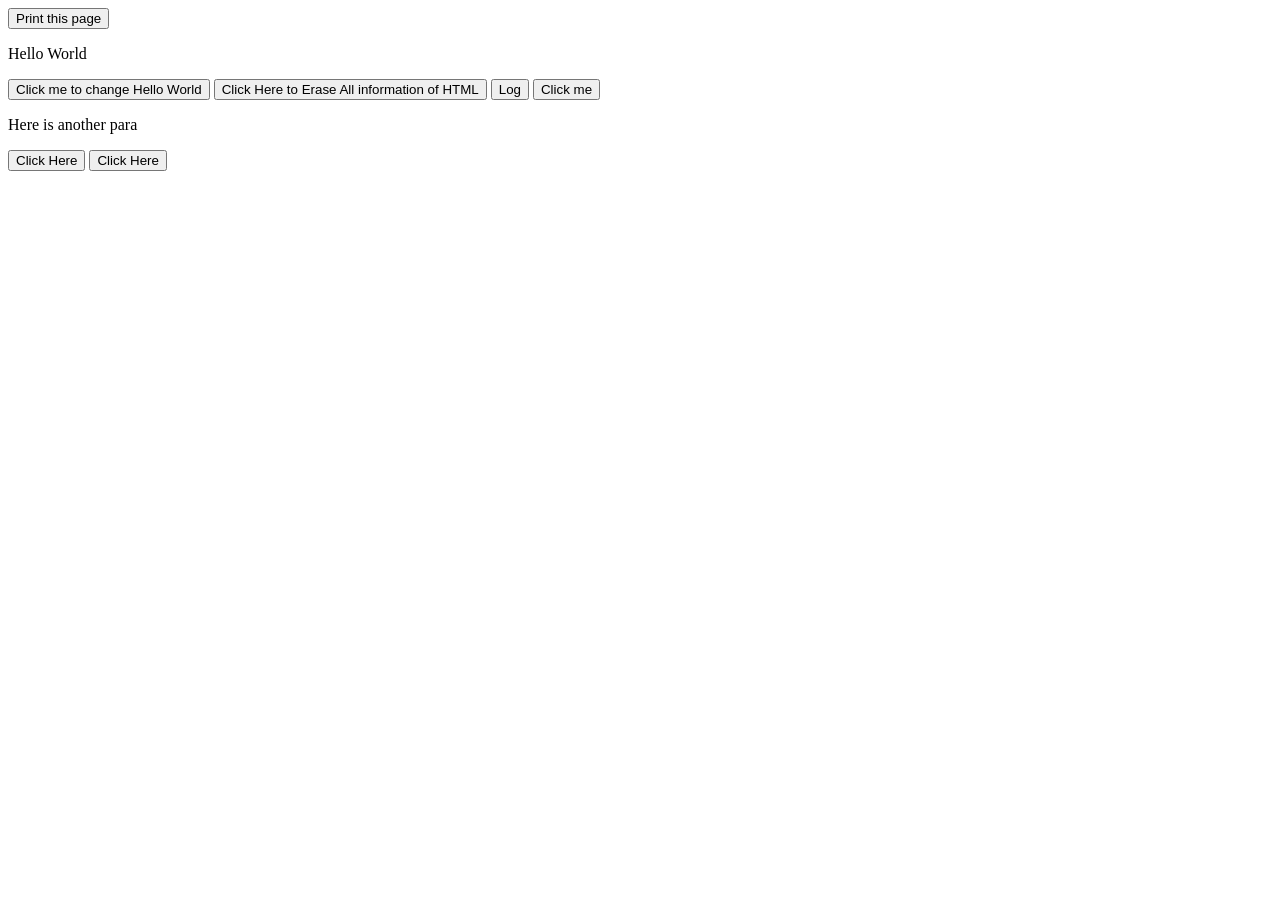
<file: Lecture 04/index.html>
<!DOCTYPE html>
<html lang="en">
<head>
    <meta charset="UTF-8">
    <meta name="viewport" content="width=device-width, initial-scale=1.0">
    <title>Document</title>
</head>
<body>
    
   <button onclick="window.print()">Print this page</button>
    <p id="demo">Hello World</p>
    <button type="button" onclick="document.getElementById('demo').innerText = 'This button contains to a paragraph';">Click me to change Hello World</button>

    <button type="button" onclick="document.write('Hahahahhahaha')">Click Here to Erase All information of HTML</button>
    <button onclick="console.log('Hello World!')">Log</button>
    <button onclick="window.alert('Hello World')">Click me</button>


    <p id="hi">Here is another para</p>
    <button type="button" onclick="document.getElementById('hi').innerHTML = 'The para was changed by me.'";>Click Here</button>
    <button type="button" ondblclick="document.querySelector('#hi').innerText = 'This para is changed by innerText.'";>Click Here</button>

    <script src="script.js">
        
    </script>
</body>
</html>
</file>
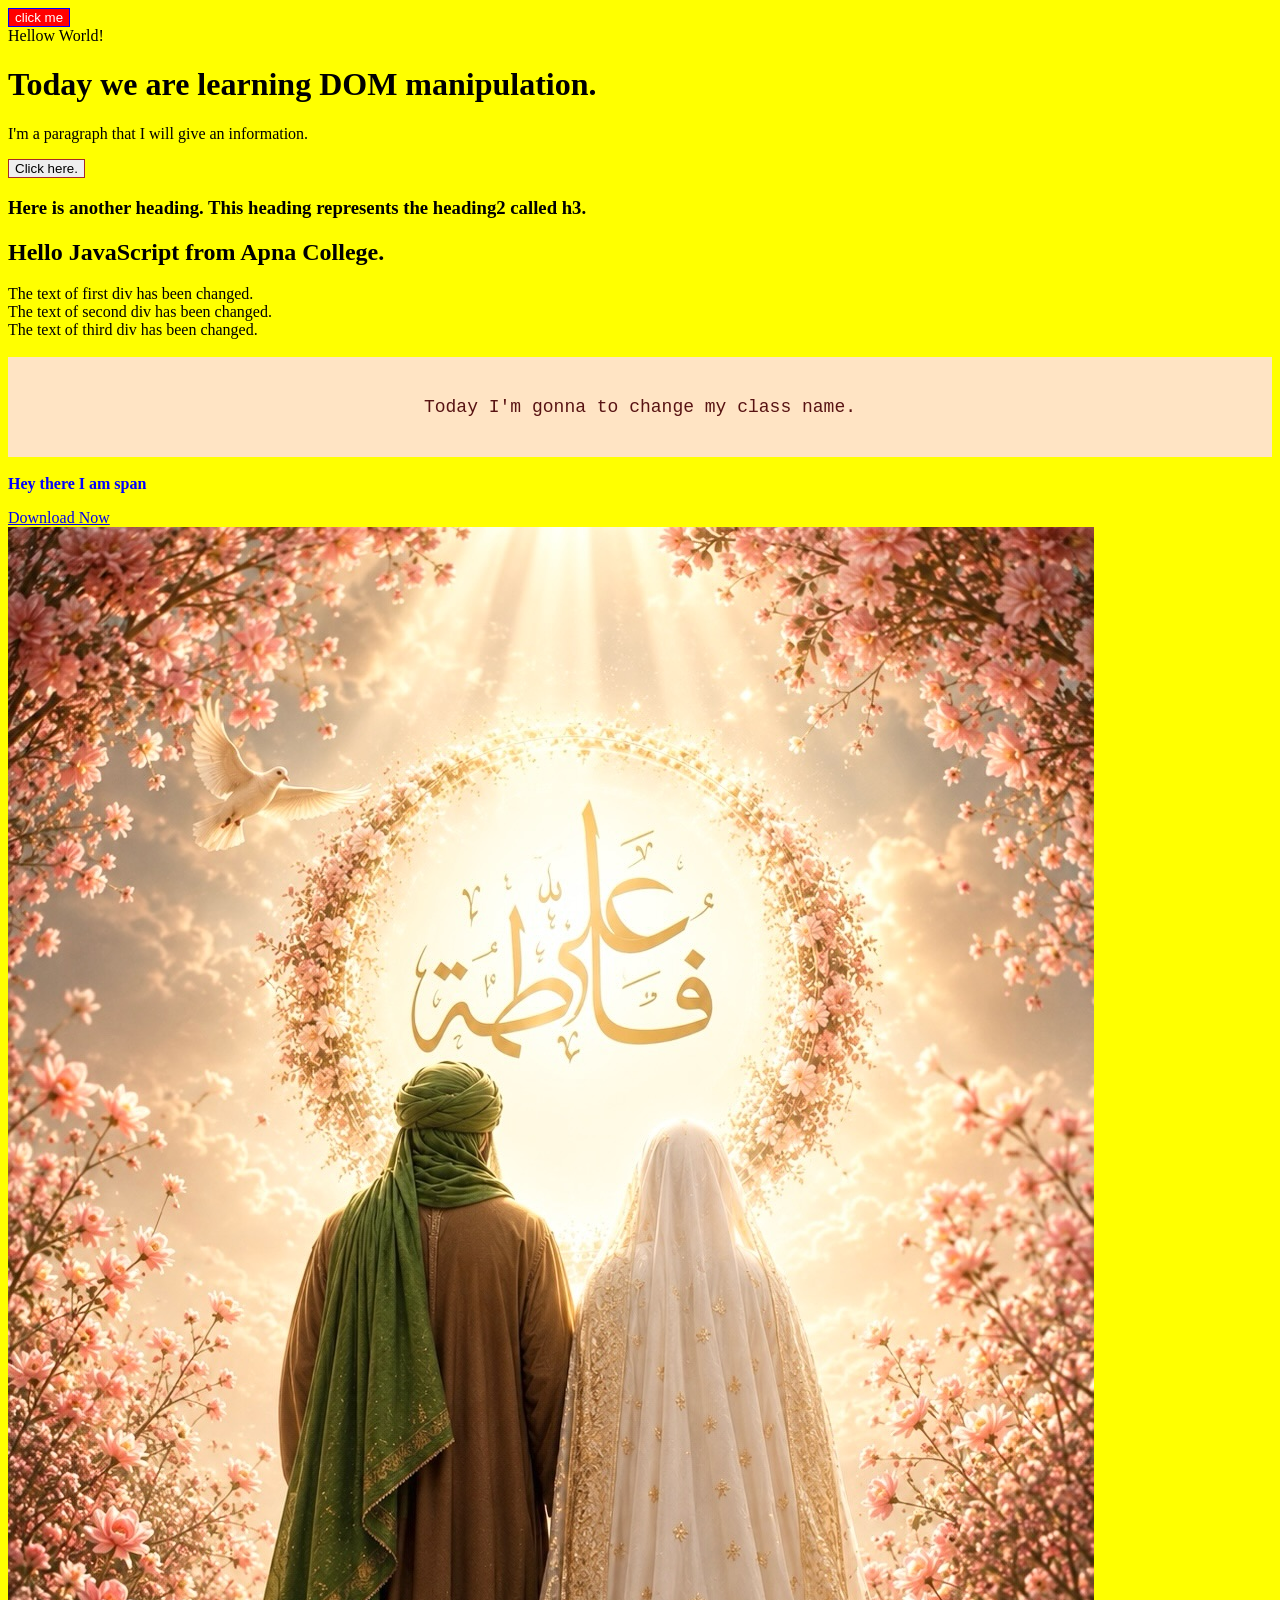
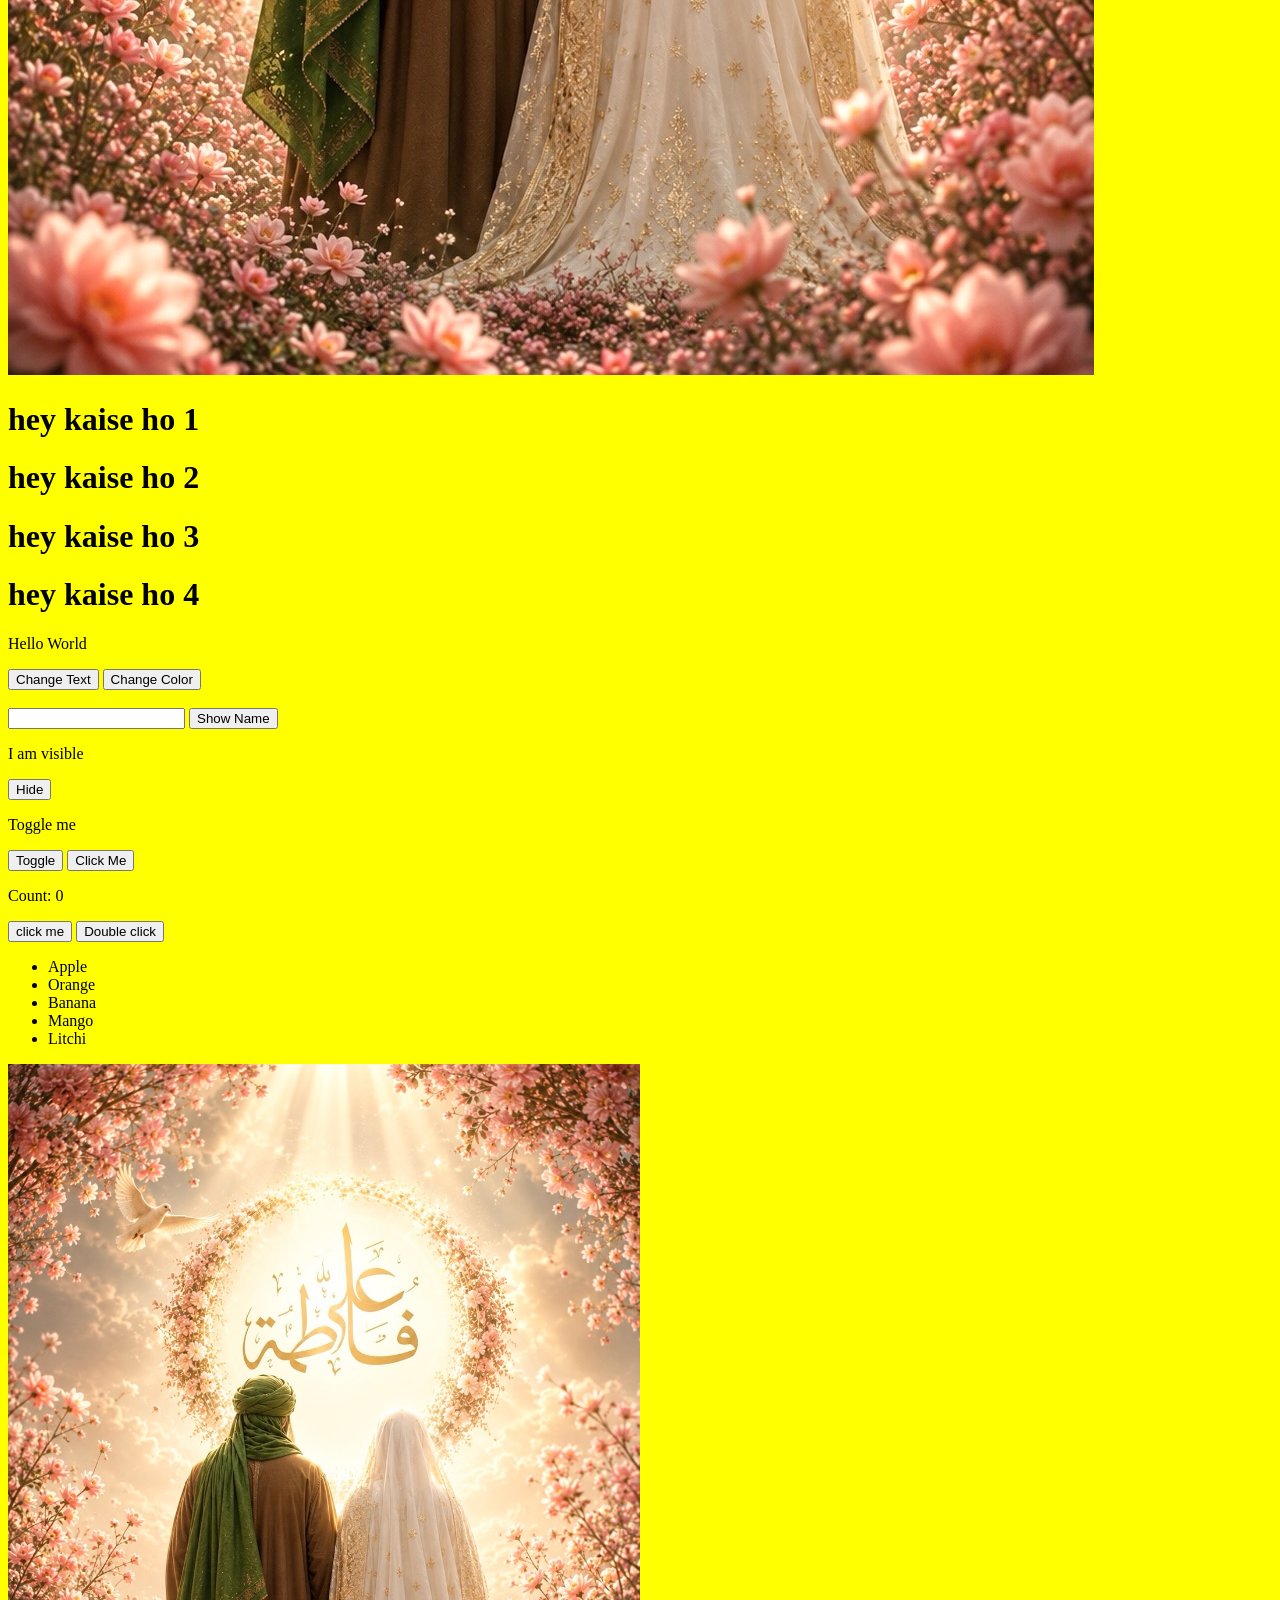
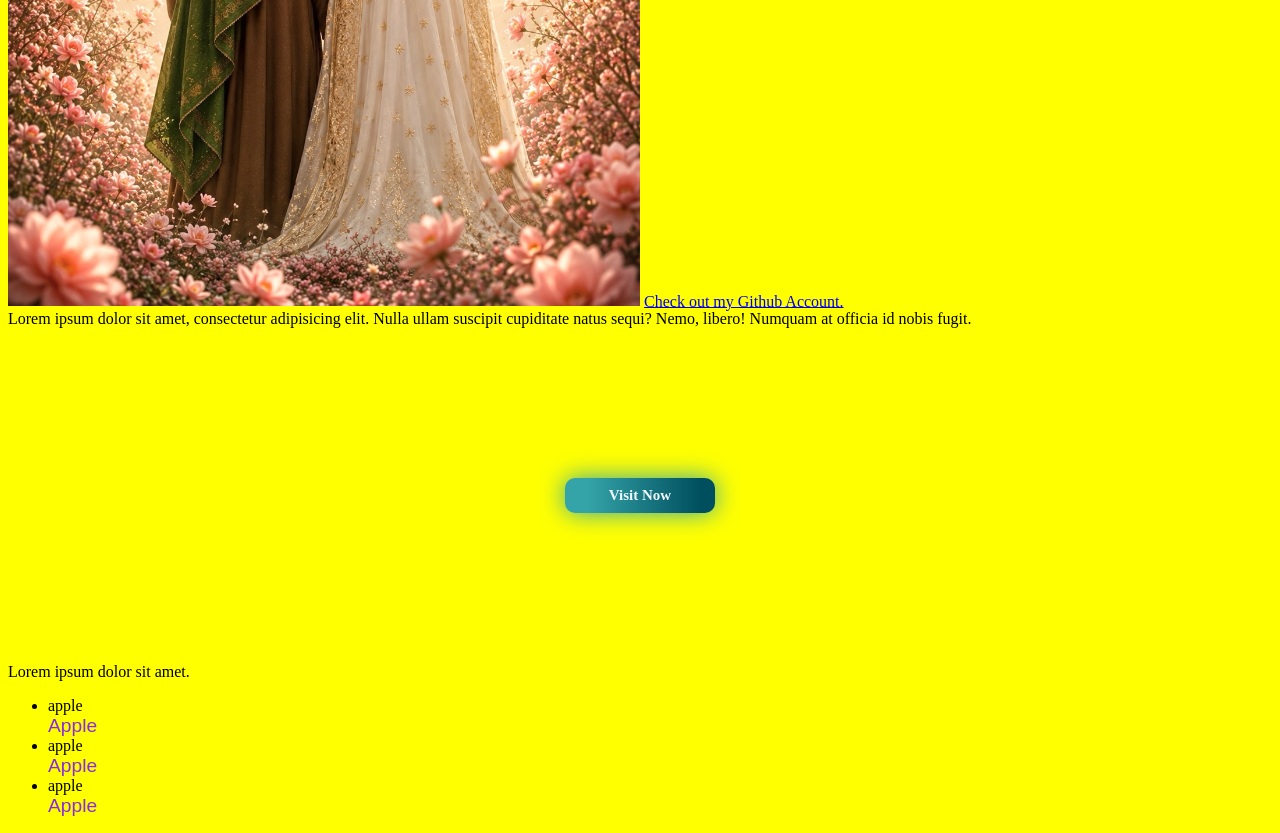
<file: Lecture 06/file.html>
<!DOCTYPE html>
<html lang="en">

<head>
    <meta charset="UTF-8">
    <meta name="viewport" content="width=device-width, initial-scale=1.0">
    <title>Document</title>
    <link rel="stylesheet" href="style.css">
    <style>
        /* Add a highlight class to every even item in a list.   */
        .highlight {
            color: blueviolet;
            font-family: 'Gill Sans', 'Gill Sans MT', Calibri, 'Trebuchet MS', sans-serif;
            font-size: larger;
            list-style: none;
            text-transform: capitalize;
        }
    </style>
</head>

<body>
    <div> </div>
    <h1 id="myheading">Today we are learning DOM manipulation.</h1>
    <p id="ttt">I'm a paragraph that I will give an information.</p>
    <Button type="button" style="border: 1px solid brown;">Click here.</Button>
    <h3>Here is another heading. This heading represents the heading2 called h3.</h3>

    <!-- Qs. Create a H2 heading element with text - "Hello JavaScript". Append "from Apna College students" to this text using JS. -->
    <h2 id="H2ID">Hello JavaScript</h2>

    <!-- Qs. Create 3 divs with common class name - "box". Access them & add some unique text to each of them. -->
    <div class="box">1st div</div>
    <div class="box">2nd div</div>
    <div class="box">3rd div</div>

    <!-- // Qs. Create a tag in html, give it a class & some styling.  -->
    <p class="paragraph" style="background-color: bisque;">
        Today I'm gonna to change my class name.
    </p>
    <p id="para-01">
        <span class="span-the-great ">First span</span>
    </p>

    <a href="">Download Now</a>
    <div>
        <img src="" alt="This image is one of my favorite Image.">
    </div>

    <div>
        <h1>hey kaise ho 1</h1>
        <h1>hey kaise ho 2</h1>
        <h1>hey kaise ho 3</h1>
        <h1>hey kaise ho 4</h1>
    </div>

    <!-- 1. Change Text on Button Click -->
    <p id="text">Hello World</p>
    <button class="btn">Change Text</button>
    <!-- Task:
    When the button click, the paragraph text should be change into "Hello JavaScript".-->

    <!-- 2. Change Background Color  -->
    <button class="change_color">Change Color</button>
    <br> <br>

    <!-- 3. Show Input Value   -->
    <input type="text" id="name">
    <button class="btn-2">Show Name</button>
    <p id="result"></p>

    <!-- 4. Hide a Paragraph  -->
    <p id="para">I am visible</p>
    <button class="hide">Hide</button>
    <!-- 5. Toggle Paragraph Visibility  -->
    <p id="paRa">Toggle me</p>
    <button class="hides">Toggle</button>


    <!-- 6. Count Button Clicks -->
    <button class="countBtn">Click Me</button>
    <p class="paraCount">Count: 0</p>
    <!-- every single click, the count should be increase -->

    <!-- One click button -->
    <button id="clickButton">click me</button>
    <!-- Double click button, when you double click the button, then it will work -->
    <button id="dblclickButton">Double click</button>
    <p id="message"></p>

    <!-- Select all <li> elements and print their text using a loop. -->
    <ul id="my-list">
        <li>Apple</li>
        <li>Orange</li>
        <li>Banana</li>
        <li>Mango</li>
        <li>Litchi</li>
    </ul>

    <!-- How to get the src of an image using JavaScript? -->
    <img class="imag" src="barney-goodman-M2JxEAXQ9I4-unsplash.jpg" alt="">

    <!-- What does setAttribute() do? setAttribute will change the attribute and their value.-->
    <a href="" class="updating">Check out my Github Account.</a>

    <!-- add a title attribute to a div dynamically. -->
    <div class="title">
        Lorem ipsum dolor sit amet, consectetur adipisicing elit. Nulla ullam suscipit cupiditate natus sequi? Nemo,
        libero! Numquam at officia id nobis fugit.
    </div>

    <!-- Remove the disabled attribute -->
    <div class="buuutton">
        <a class="myAccount" href="">
            <button class="visit-now" disabled>Visit Now</button>
        </a>
    </div>

    <p class="toogle">Lorem ipsum dolor sit amet.</p>

    <!-- Add a highlight class to every even item in a list.   -->
    <ul class="ull">
        <li>apple</li>
        <li>apple</li>
        <li>apple</li>
        <li>apple</li>
        <li>apple</li>
        <li>apple</li>
    </ul>

    <script src="file.js"></script>

</body>

</html>
</file>
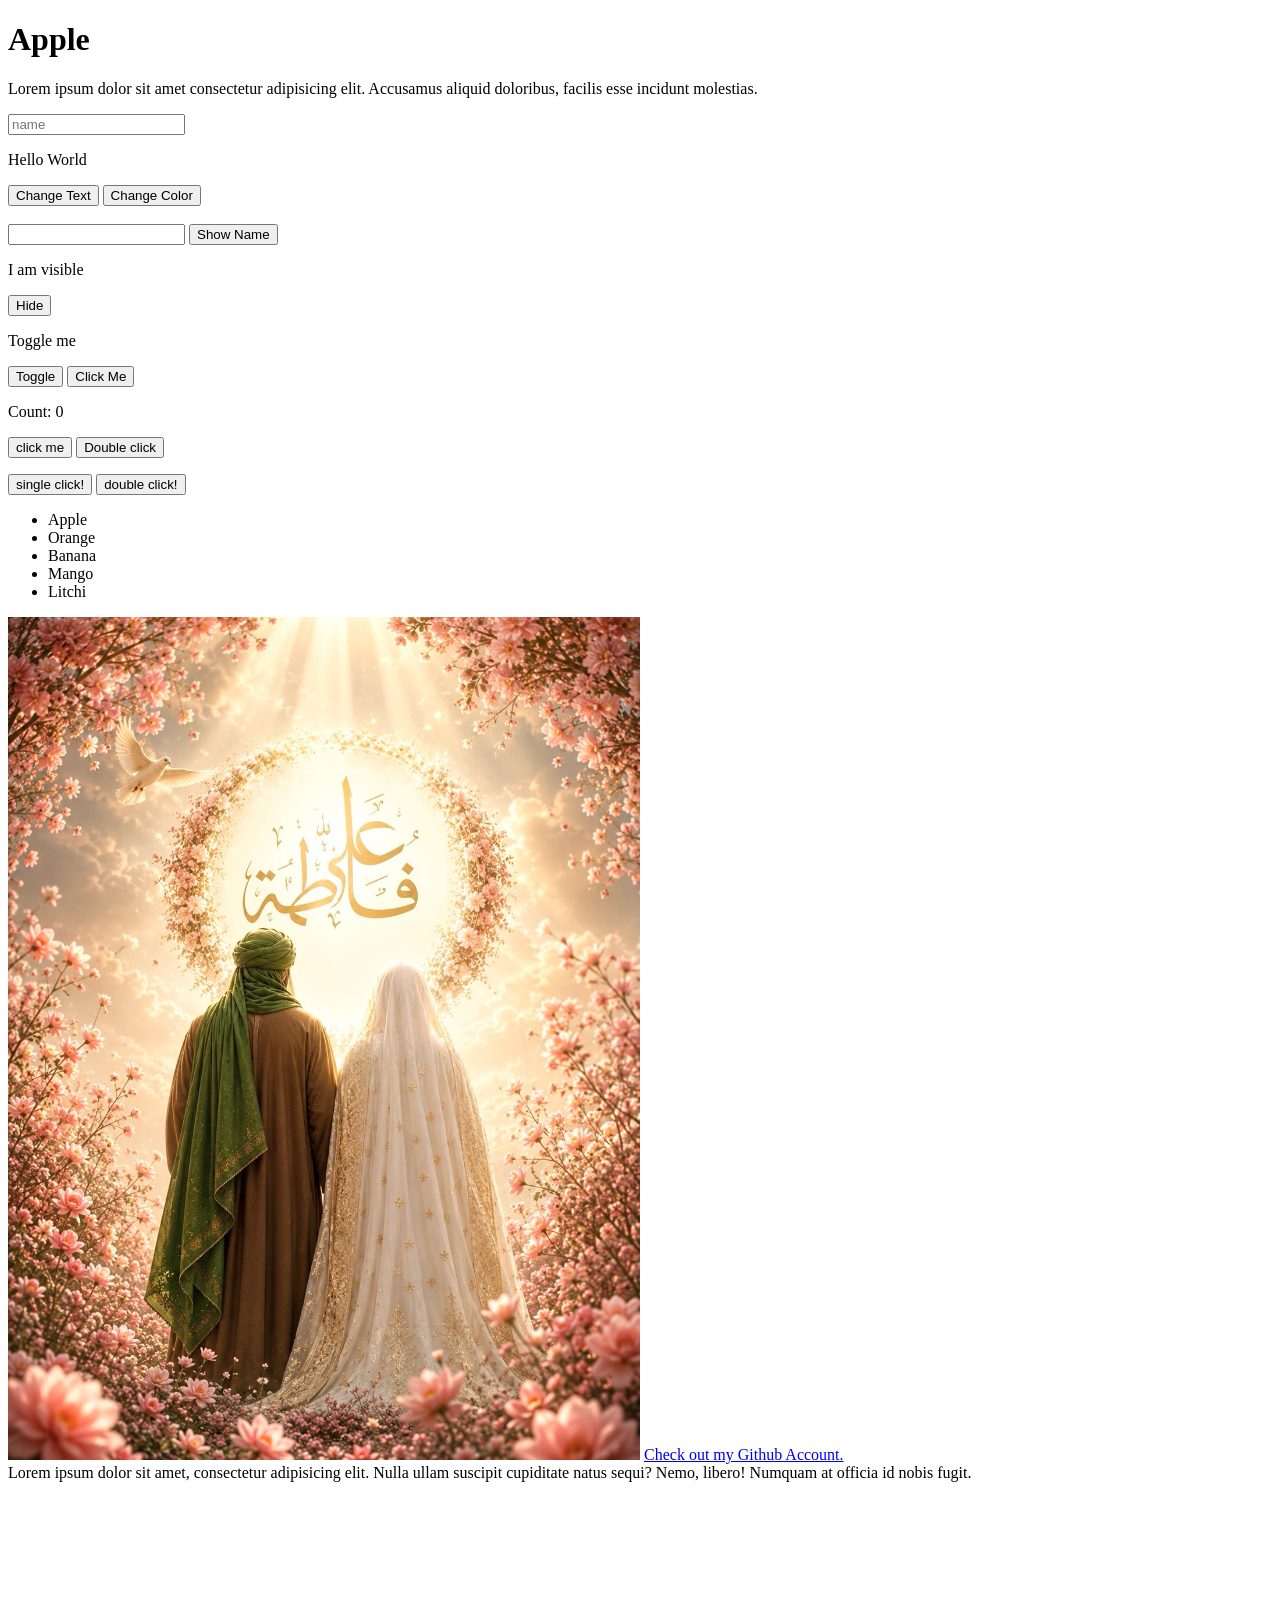
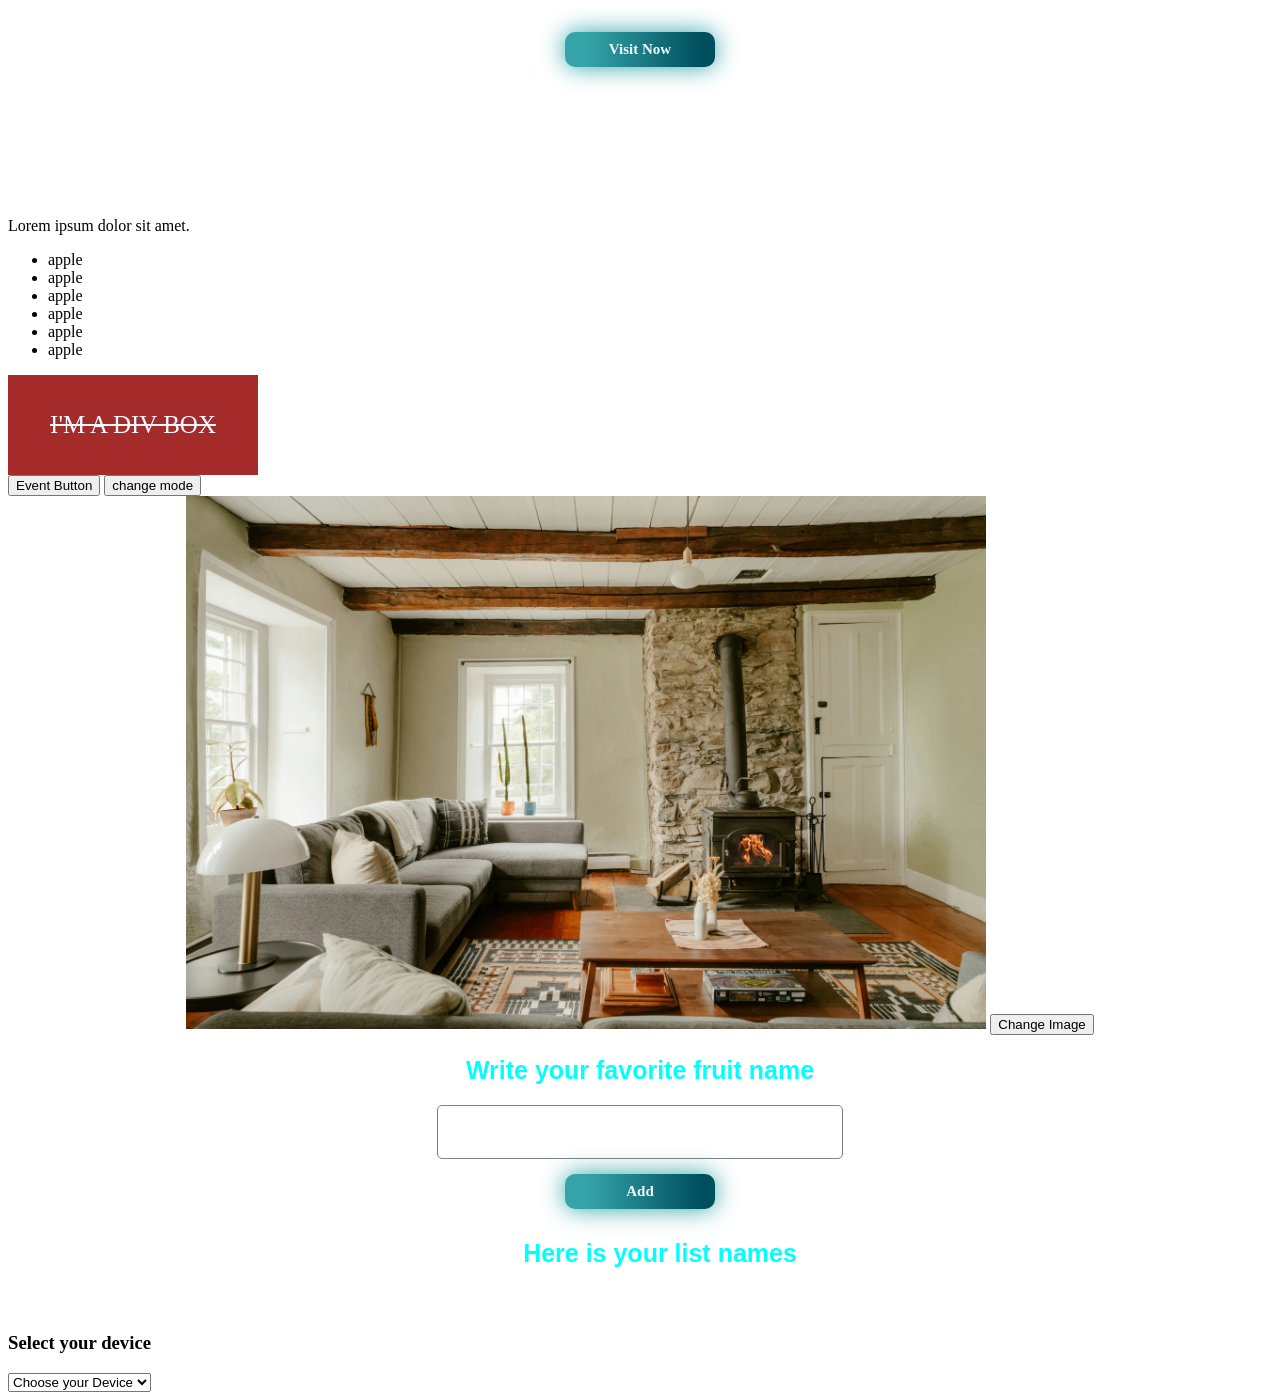
<file: Lecture 07/Events.html>
<!DOCTYPE html>
<html lang="en">

<head>
    <meta charset="UTF-8">
    <meta name="viewport" content="width=device-width, initial-scale=1.0">
    <title>Document</title>
    <link rel="stylesheet" href="Events.css">
    <style>
        /* body{
            background-color: aquamarine;
        } */
    </style>


</head>

<body>
    <h1>Apple</h1>
    <p class="colorChanging">Lorem ipsum dolor sit amet consectetur adipisicing elit. Accusamus aliquid doloribus,
        facilis esse incidunt molestias.</p>
    <input type="text" placeholder="name" class="inp">

    <!-- 1. Change Text on Button Click -->
    <p id="text">Hello World</p>
    <button class="btn">Change Text</button>
    <!-- Task:
    When the button click, the paragraph text should be change into "Hello JavaScript".-->

    <!-- 2. Change Background Color  -->
    <button class="change_color">Change Color</button>
    <br> <br>

    <!-- 3. Show Input Value   -->
    <input type="text" id="name">
    <button class="btn-2">Show Name</button>
    <p id="result"></p>

    <!-- 4. Hide a Paragraph  -->
    <p id="para">I am visible</p>
    <button class="hide">Hide</button>
    <!-- 5. Toggle Paragraph Visibility  -->
    <p id="paRa">Toggle me</p>
    <button class="hides">Toggle</button>


    <!-- 6. Count Button Clicks -->
    <button class="countBtn">Click Me</button>
    <p class="paraCount">Count: 0</p>
    <!-- every single click, the count should be increase -->

    <!-- One click button -->
    <button id="clickButton">click me</button>
    <!-- Double click button, when you double click the button, then it will work -->
    <button id="dblclickButton">Double click</button>
    <p id="message"></p>

    <button class="single-click" onclick="console.log('Button was clicked single time.')">single click!</button>
    <button class="double-click" ondblclick="console.log('Button was clicked double times.')">double click!</button>

    <!-- Select all <li> elements and print their text using a loop. -->
    <ul id="my-list">
        <li>Apple</li>
        <li>Orange</li>
        <li>Banana</li>
        <li>Mango</li>
        <li>Litchi</li>
    </ul>

    <!-- How to get the src of an image using JavaScript? -->
    <img class="imag" src="barney-goodman-M2JxEAXQ9I4-unsplash.jpg" alt="">

    <!-- What does setAttribute() do? setAttribute will change the attribute and their value.-->
    <a href="" class="updating">Check out my Github Account.</a>

    <!-- add a title attribute to a div dynamically. -->
    <div class="title">
        Lorem ipsum dolor sit amet, consectetur adipisicing elit. Nulla ullam suscipit cupiditate natus sequi? Nemo,
        libero! Numquam at officia id nobis fugit.
    </div>

    <!-- Remove the disabled attribute -->
    <div class="buuutton">
        <a class="myAccount" href="">
            <button class="visit-now" disabled>Visit Now</button>
        </a>
    </div>

    <p class="toogle">Lorem ipsum dolor sit amet.</p>

    <!-- Add a highlight class to every even item in a list.   -->
    <ul class="ull">
        <li>apple</li>
        <li>apple</li>
        <li>apple</li>
        <li>apple</li>
        <li>apple</li>
        <li>apple</li>
    </ul>

    <div class="div-box" onmouseover="console.log('This is a div box')">I'm a div box</div>
    <button id="event">Event Button</button>

    <!-- Qs. Create a toggle button that changes the screen to dark-mode when clicked & light-mode when clicked again -->
    <button class="mode">change mode</button>

    <!--  7. Change Image on Click
    HTML:
    <img id="img" src="image1.jpg" width="200">
    <button>Change Image</button> -->
    <div align="center">
        <img id="img" src="image1.jpg" width="800">
        <button id="imgBTN">Change Image</button>
    </div>


    <div class="inputs">
        <h2 align="center">Write your favorite fruit name</h2>
        <input type="text" id="item">
        <button id="addBtn">Add</button>
        <ul id="list">
            <h3>Here is your list names</h3>
        </ul>
    </div>

    <div>
        <h3 class="selHeading">Select your device</h3>
        <select name="" id="selection">
            <option selected disabled>Choose your Device</option>
            <option value="Samsung">Samsung</option>
            <option value="Apple">Apple iPhone</option>
            <option value="Mi">Xiomi</option>
            <option value="Oppo">Oppo</option>
        </select>
    </div>

    <script src="Events.js"></script>

</body>

</html>
</file>
<file: Lecture 06/style.css>
.paragraph {
    height: 100px;
    display: flex;
    justify-content: center;
    /* align-items: center; */
    color: linear-gradiant;
}

/* Now create a new class in CSS and try to append this class to the <p> element.   */
.New-para {
    color: rgb(88, 19, 19);
    text-align: center;
    font-size: large;
    font-family: 'Courier New', Courier, monospace;
    align-items: center;
}

.imag {
    height: 60%;
    width: 50%;
    justify-content: center;
}

.visit-now {
    background: linear-gradient(90deg, rgba(52, 164, 168, 1) 15%, rgba(0, 79, 94, 1) 90%);
    border: none;
    color: aliceblue;
    height: 35px;
    width: 150px;
    border-radius: 10px;
    filter: drop-shadow(0px 0px 12px rgba(52, 164, 168, 1));
    cursor: pointer;
    font-family: Giloy;
    font-size: 15px;
    font-weight: 600;
}

.visit-now:hover {
    background: linear-gradient(90deg, rgba(16, 68, 110, 0.88) 12%, rgba(72, 125, 122, 0.79) 100%);
    filter: drop-shadow(10px 5px 16px rgba(52, 164, 168, 1));
}

.buuutton {
    display: flex;
    justify-content: center;
    align-items: center;
    margin: 150px;
}
</file>
<file: Lecture 07/Events.css>
.imag {
    height: 60%;
    width: 50%;
    justify-content: center;
}

.visit-now {
    background: linear-gradient(90deg, rgba(52, 164, 168, 1) 15%, rgba(0, 79, 94, 1) 90%);
    border: none;
    color: aliceblue;
    height: 35px;
    width: 150px;
    border-radius: 10px;
    filter: drop-shadow(0px 0px 12px rgba(52, 164, 168, 1));
    cursor: pointer;
    font-family: Giloy;
    font-size: 15px;
    font-weight: 600;
}

.visit-now:hover {
    background: linear-gradient(90deg, rgba(16, 68, 110, 0.88) 12%, rgba(72, 125, 122, 0.79) 100%);
    filter: drop-shadow(10px 5px 16px rgba(52, 164, 168, 1));
}

.buuutton {
    display: flex;
    justify-content: center;
    align-items: center;
    margin: 150px;
}

.div-box {
    background-color: brown;
    color: aliceblue;
    font-size: 25px;
    text-transform: uppercase;
    text-decoration: line-through;
    height: 100px;
    width: 250px;
    /* text-align: center; */
    display: flex;
    justify-content: center;
    align-items: center;
}

.dark {
    background-color: black;
    color: aliceblue;
}

.light {
    background-color: aliceblue;
    color: black;
}

.inputs {
    /* display: flex; */
    /* flex-direction: column; */
    display: grid;
    grid-template-columns: 1fr;
    justify-content: center;
    align-items: center;
    place-items: center;
    /* gap: 10px; */
    /* grid-template-rows: auto auto 50px; */
}
#addBtn {
    transform: translateY(15px); /* Shifts button down */
}

#item {
    border: 1px solid gray;
    border-radius: 5px;
    height: 50px;
    width: 400px;
    font-size: 20px;
}

.inputs h2 {
    color: aqua;
    font-family: 'Gill Sans', 'Gill Sans MT', Calibri, 'Trebuchet MS', sans-serif;
    font-size: 25px;
    font-weight: 700;
}

.inputs h3 {
    color: aqua;
    font-family: 'Gill Sans', 'Gill Sans MT', Calibri, 'Trebuchet MS', sans-serif;
    font-size: 25px;
    font-weight: 700;
}

#list {
    color: rgb(134, 8, 82);
    font-family: 'Gill Sans', 'Gill Sans MT', Calibri, 'Trebuchet MS', sans-serif;
    font-size: 20px;
}
#addBtn {
    background: linear-gradient(90deg, rgba(52, 164, 168, 1) 15%, rgba(0, 79, 94, 1) 90%);
    border: none;
    color: aliceblue;
    height: 35px;
    width: 150px;
    border-radius: 10px;
    filter: drop-shadow(0px 0px 12px rgba(52, 164, 168, 1));
    cursor: pointer;
    font-family: Giloy;
    font-size: 15px;
    font-weight: 600;
}
#addBtn:hover {
    background: linear-gradient(90deg, rgba(16, 68, 110, 0.88) 12%, rgba(72, 125, 122, 0.79) 100%);
    filter: drop-shadow(10px 5px 16px rgba(52, 164, 168, 1));
}
</file>
